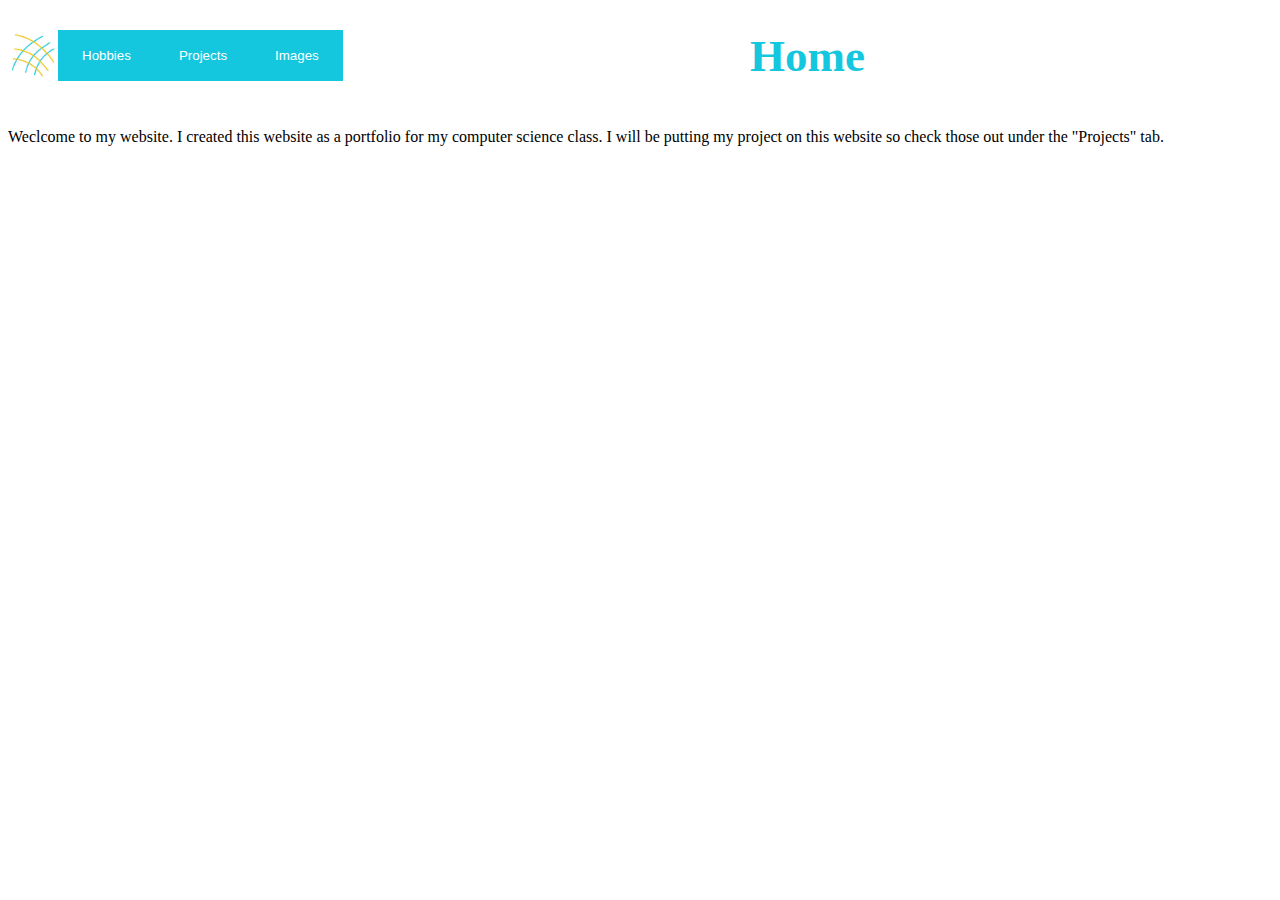
<file: index.html>
<!DOCTYPE html>
              <html>                
                <head>
                  <meta charset="utf-8">
                  <link rel="stylesheet" href="style.css">
                  <title>Home</title>
                </head>
                <body>
                  <div class="btn-group">
                    <a  href="index.html"><img src="FullSizeRender.jpg" alt="Website Logo that Links to Home Page" width="50" length="50" align="left"></a>
                    <a href="Hobbies.html"><button>Hobbies</button></a>
                    <a href="Projects.html"><button>Projects</button></a>
                    <a href="Images.html"><button>Images</button></a>
                    <h1><center>Home</h1>
                  </div>                    
                  <p> Weclcome to my website.
                    I created this website as a portfolio for my computer science class.
                    I will be putting my project on this website so check those out under the "Projects" tab. </p>
                </body>
              </html>
</file>
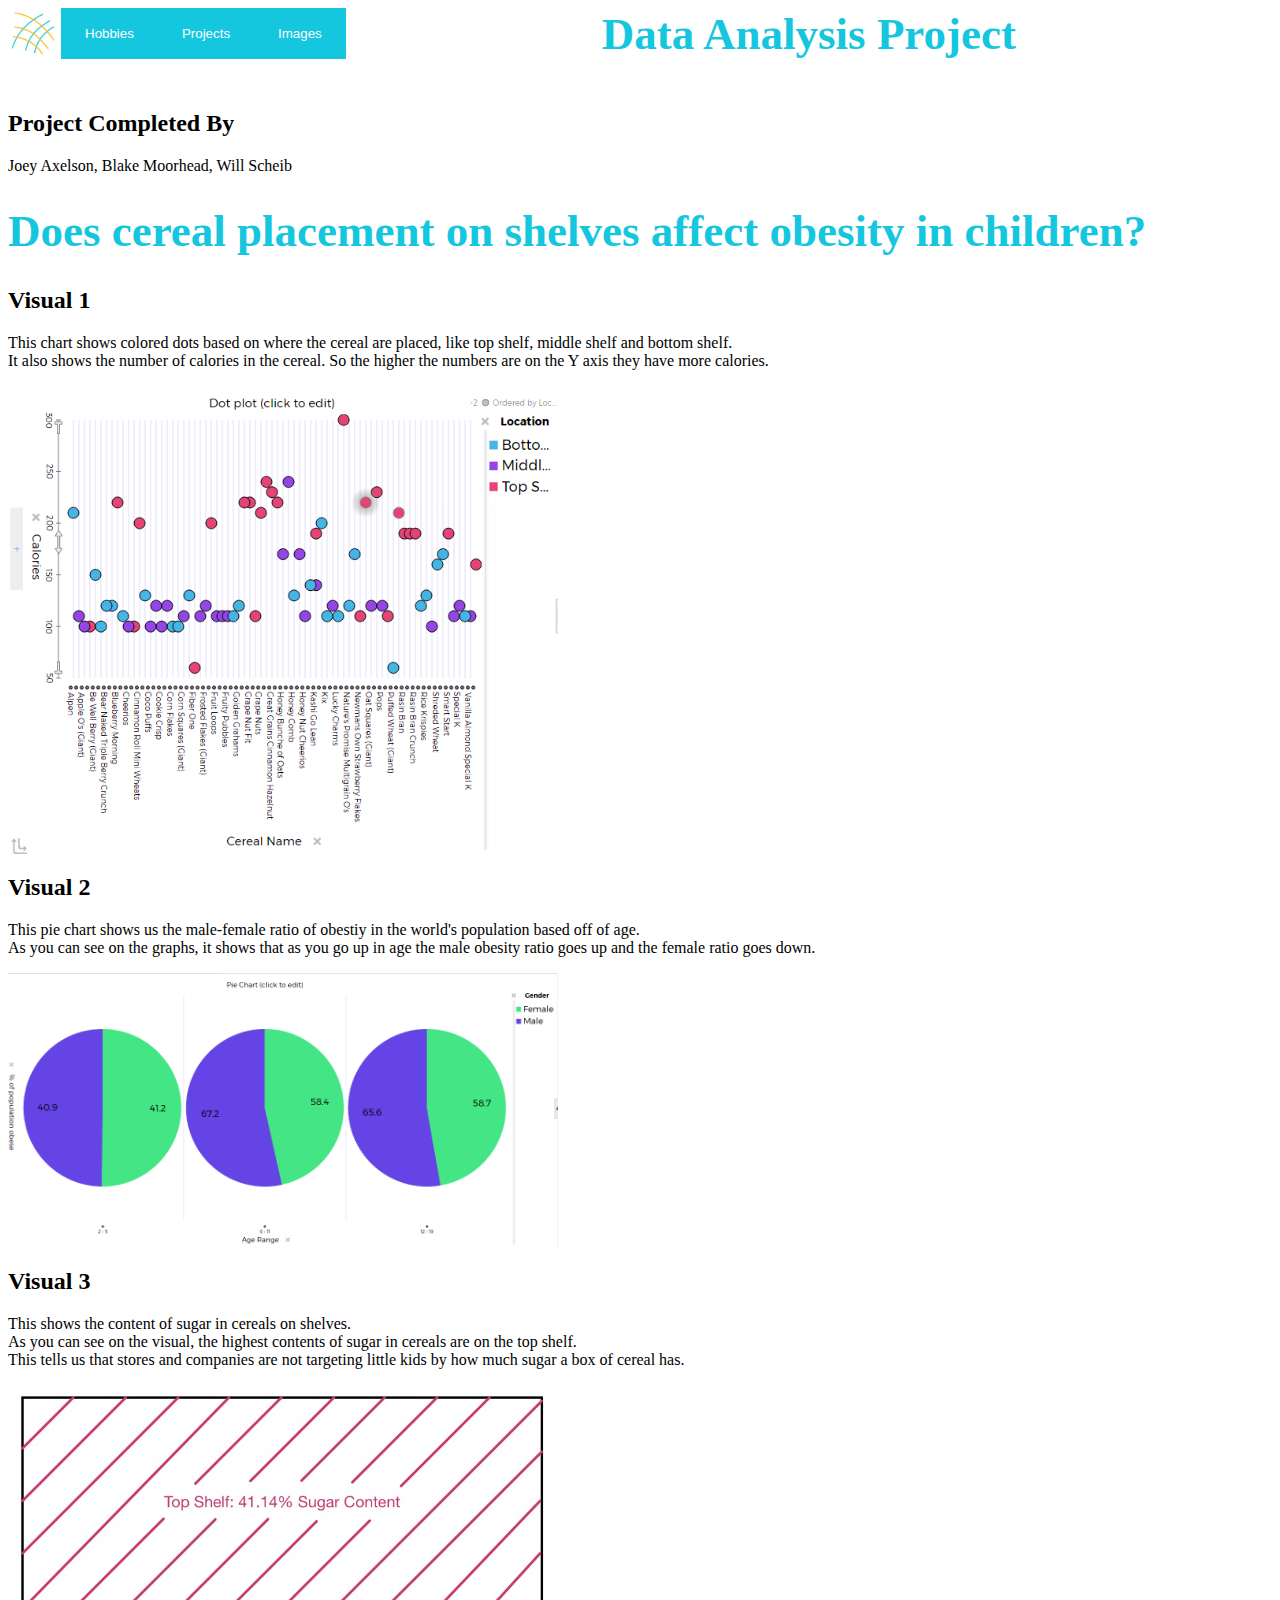
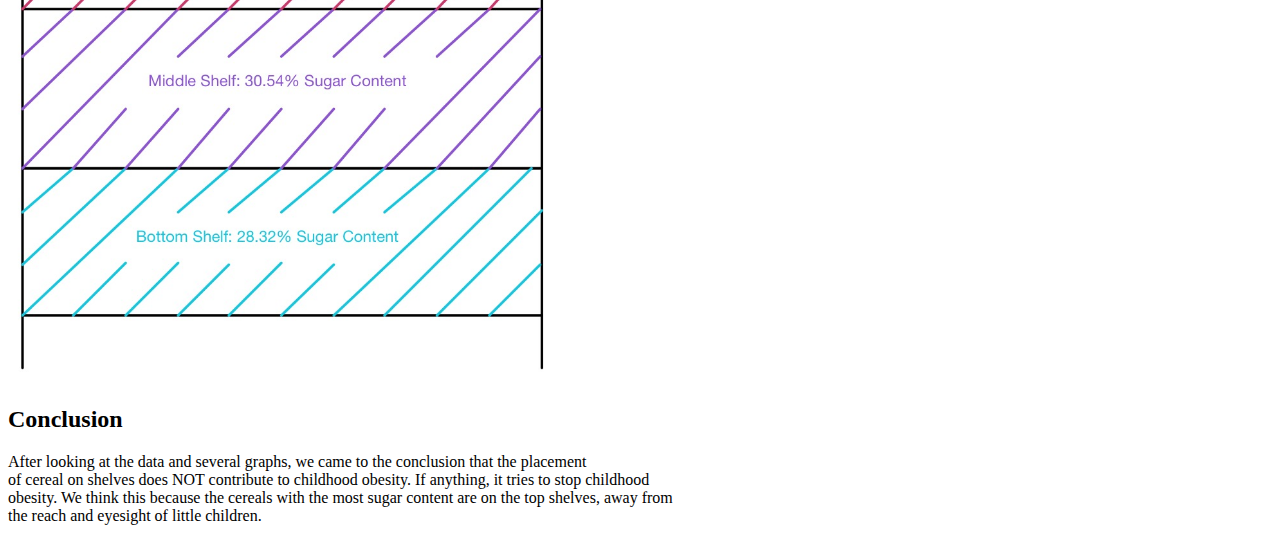
<file: DataResearchProj.html>
<html>

<head>

 <meta charset="utf-8">

 <link rel="stylesheet" href="style.css">

</head>

<body>
 <div class="btn-group">
  <a  href="index.html"><img src="FullSizeRender.jpg" alt="Website Logo that Links to Home Page" width="50" length="50" align="left"></a>
  <a href="Hobbies.html"><button>Hobbies</button></a>
  <a href="Projects.html"><button>Projects</button></a>
  <a href="Images.html"><button>Images</button></a>
  <h1><center>Data Analysis Project</h1>
  </div>                    
 <h2>Project Completed By

 </h2>


 <p>Joey Axelson, Blake Moorhead, Will Scheib


 </p>


 <h1>Does cereal placement on shelves affect obesity in children?</h1>


 <h2>Visual 1</h2>


 <p>This chart shows colored dots based on where the cereal are placed, like top shelf, middle shelf and bottom shelf. <br>


   It also shows the number of calories in the cereal. So the higher the numbers are on the Y axis they have more calories.

 </p>

 <img src="Cereal Placement Dots.PNG" style ="width:550px">


 <h2>Visual 2</h2>


 <p>


   This pie chart shows us the male-female ratio of obestiy in the world's population based off of age.<br>


   As you can see on the graphs, it shows that as you go up in age


   the male obesity ratio goes up and the female ratio goes down.<br>

 </p>

 <img src="Child Obesity Pie Chart.PNG" style="width:550px">


 <h2>Visual 3</h2>


 <p>


    This shows the content of sugar in cereals on shelves. <br>


   As you can see on the visual, the highest contents of sugar in cereals are on the top shelf.<br>


   This tells us that stores and companies are not targeting little kids by how much sugar a box of cereal has.

 </p>

 <img src="CustomGraph.jpg" style="width:550px">


 <h2>Conclusion</h2>


 <p>
   After looking at the data and several graphs, we came to the conclusion that the placement<br>
   of cereal on shelves does NOT contribute to childhood obesity. If anything, it tries to stop childhood<br>
   obesity. We think this because the cereals with the most sugar content are on the top shelves, away from<br>
   the reach and eyesight of little children.<br>
 </p>


 </body>


</html>
</file>
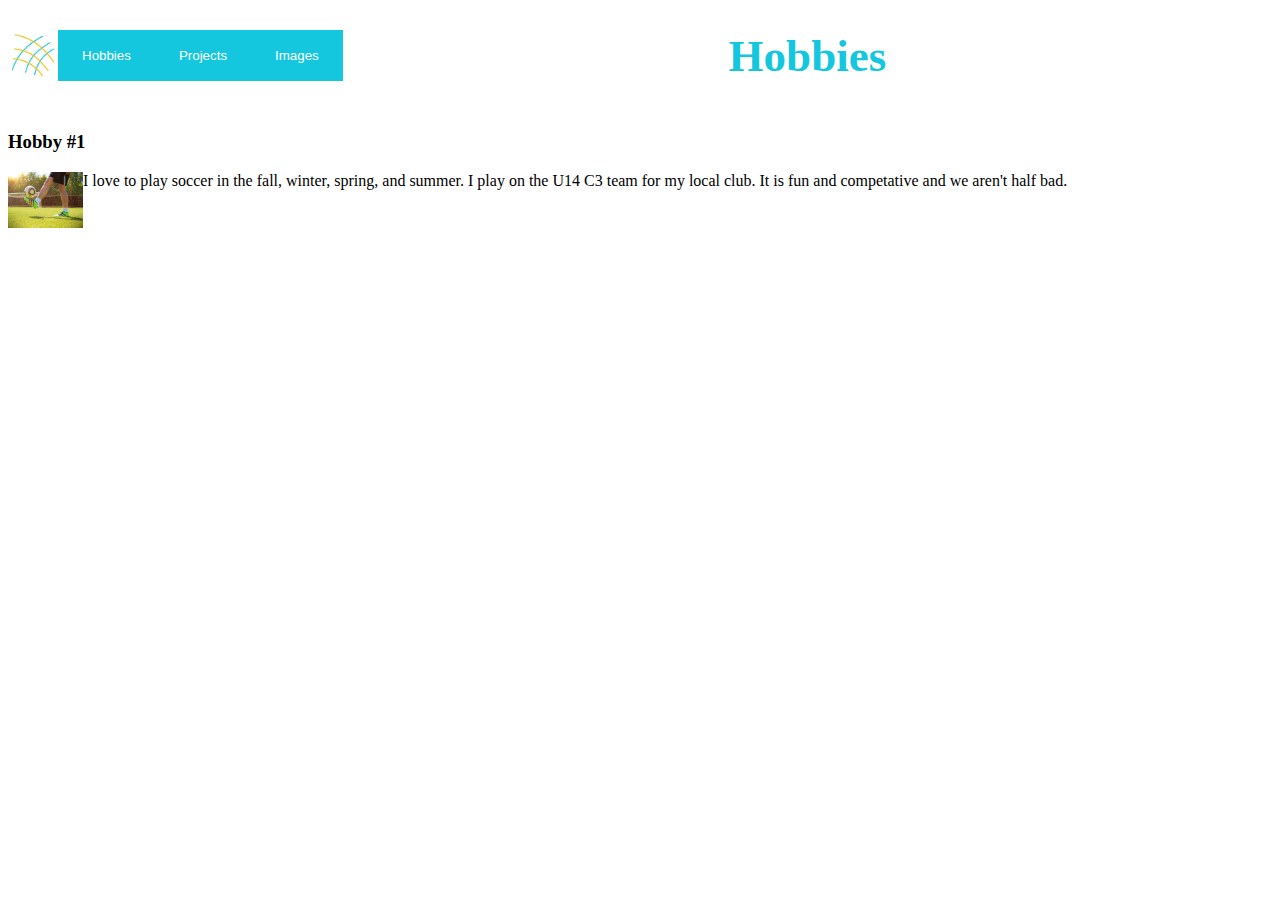
<file: Hobbies.html>
<!DOCTYPE html>
              <html>                
                <head>
                  <meta charset="utf-8">
                  <link rel="stylesheet" href="style.css">
                  <title>Hobbies</title>
                </head>
                <body>
                  <div class="btn-group">
                    <a  href="index.html"><img src="FullSizeRender.jpg" alt="Website Logo that Links to Home Page" width="50" length="50" align="left"></a>
                    <a href="Hobbies.html"><button>Hobbies</button></a>
                    <a href="Projects.html"><button>Projects</button></a>
                    <a href="Images.html"><button>Images</button></a>
                    <h1><center>Hobbies</h1>
                  </div> 
                    <h3>Hobby #1</h3>
                    <img src="Cleats.jpg" alt="Guy Wearing Cleats" width="75" length="75" align="left">
                    <p>I love to play soccer in the fall, winter, spring, and summer.
                      I play on the U14 C3 team for my local club.
                      It is fun and competative and we aren't half bad.</p>
                </body>
              </html>
</file>
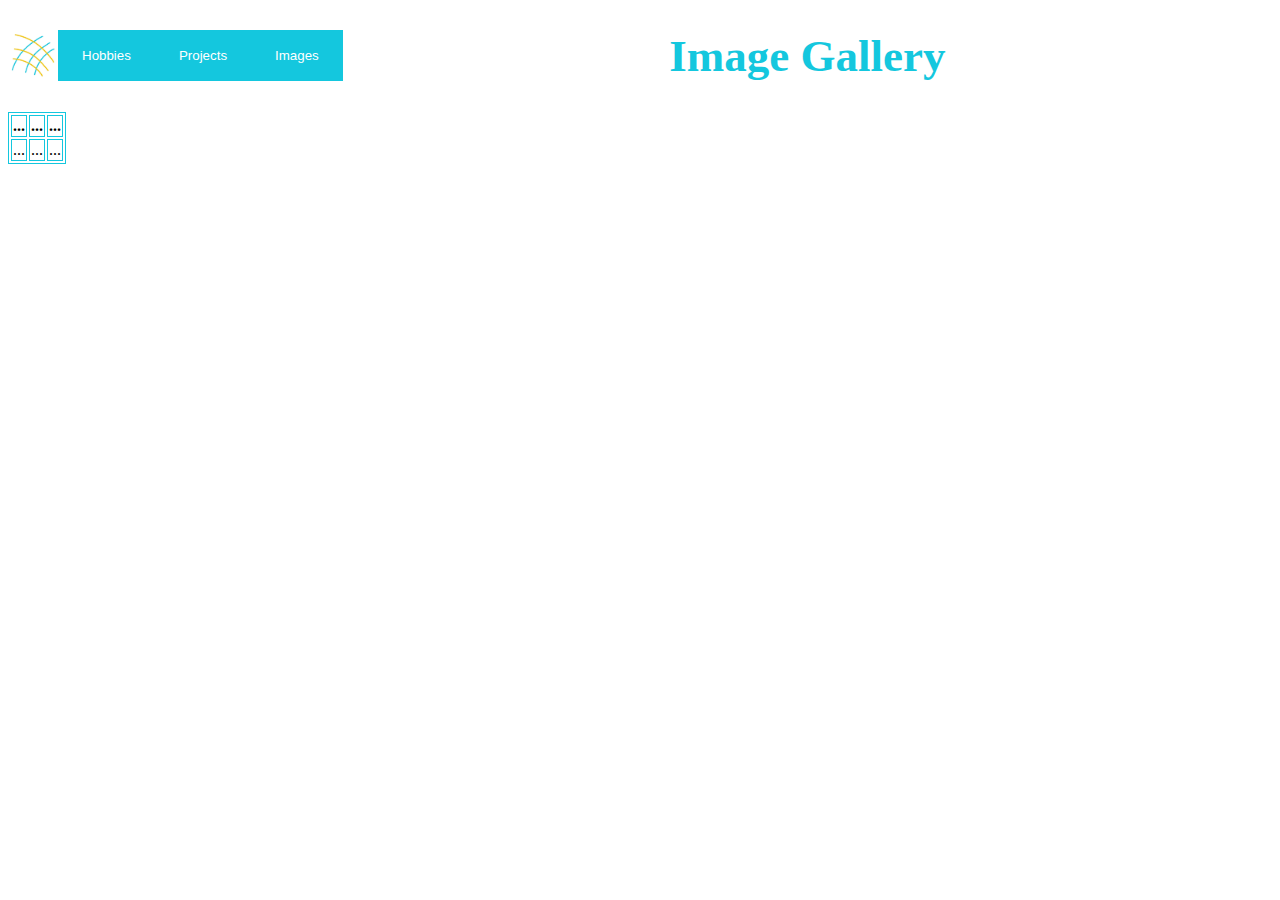
<file: Images.html>
<!DOCTYPE html>
              <html>                
                <head>
                  <meta charset="utf-8">
                  <link rel="stylesheet" href="style.css">
                  <title>Image Gallery</title>
                </head>
                <body>
                  <div class="btn-group">
                    <a  href="index.html"><img src="FullSizeRender.jpg" alt="Website Logo that Links to Home Page" width="50" length="50" align="left"></a>
                    <a href="Hobbies.html"><button>Hobbies</button></a>
                    <a href="Projects.html"><button>Projects</button></a>
                    <a href="Images.html"><button>Images</button></a>
                    <h1><center>Image Gallery</h1>
                  </div> 
                 <table>
  <tr>
    <th>...</th>
    <th>...</th>
    <th>...</th>
  </tr>
  <tr>
    <td>...</td>
    <td>...</td>
    <td>...</td>
  </tr>
</table>
                </body>
              </html>
</file>
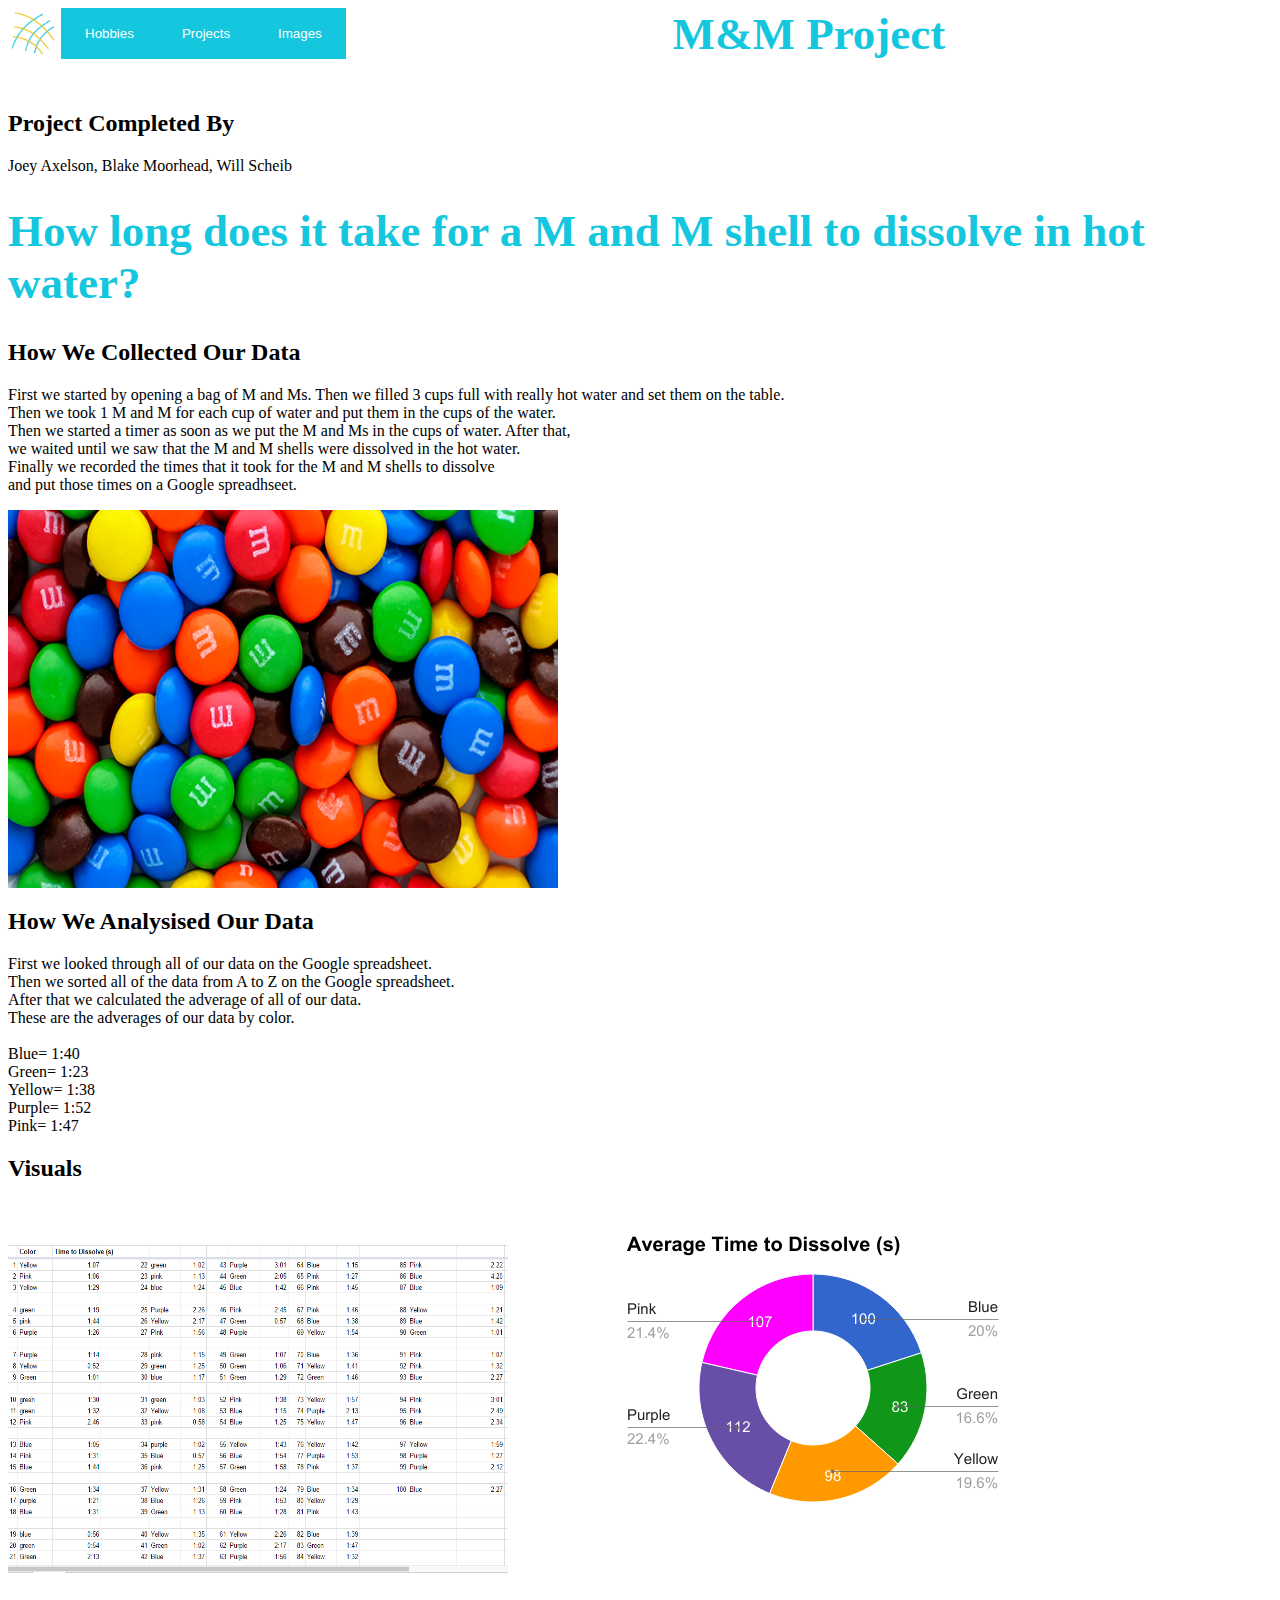
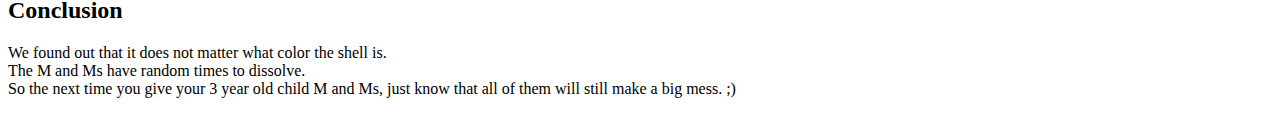
<file: M&MProject.html>
<html>
  
<head>

 <meta charset="utf-8">

 <link rel="stylesheet" href="style.css">

</head>

<body>
  <div class="btn-group">
  <a  href="index.html"><img src="FullSizeRender.jpg" alt="Website Logo that Links to Home Page" width="50" length="50" align="left"></a>
  <a href="Hobbies.html"><button>Hobbies</button></a>
  <a href="Projects.html"><button>Projects</button></a>
  <a href="Images.html"><button>Images</button></a>
  <h1><center>M&M Project</h1>
  </div>                    
 <h2>Project Completed By</h2>

 <p>Joey Axelson, Blake Moorhead, Will Scheib</p>

 <h1>How long does it take for a M and M shell to dissolve in hot water?</h1>
 
 <h2>How We Collected Our Data</h2>

 <p>First we started by opening a bag of M and Ms. Then we filled 3 cups full with really hot water and set them on the table.<br>
   Then we took 1 M and M for each cup of water and put them in the cups of the water. <br>
   Then we started a timer as soon as we put the M and Ms in the cups of water. After that,<br>
   we waited until we saw that the M and M shells were dissolved in the hot water.<br>
   Finally we recorded the times that it took for the M and M shells to dissolve<br>
   and put those times on a Google spreadhseet.<br>
 </p>

 <img src=M&M.png style ="width:550px;height:378px;">

 <h2>How We Analysised Our Data</h2>

 <p>First we looked through all of our data on the Google spreadsheet.<br>
   Then we sorted all of the data from A to Z on the Google spreadsheet.<br>
   After that we calculated the adverage of all of our data.<br>
   These are the adverages of our data by color.<br>
   <br>
   Blue= 1:40<br>
   Green= 1:23<br>
   Yellow= 1:38<br>
   Purple= 1:52<br>
   Pink= 1:47<br>

 </p>

 <h2>Visuals</h2>

 <img src=MandM.jpg style="width:500px;height:328px;">
<img src=M&MGraph.png>
 <h2>Conclusion</h2>

 <p>We found out that it does not matter what color the shell is.<br>
   The M and Ms have random times to dissolve.<br>
   So the next time you give your 3 year old child M and Ms, just know that all of them will still make a big mess. ;)


 </p>

 </body>

</html>
</file>
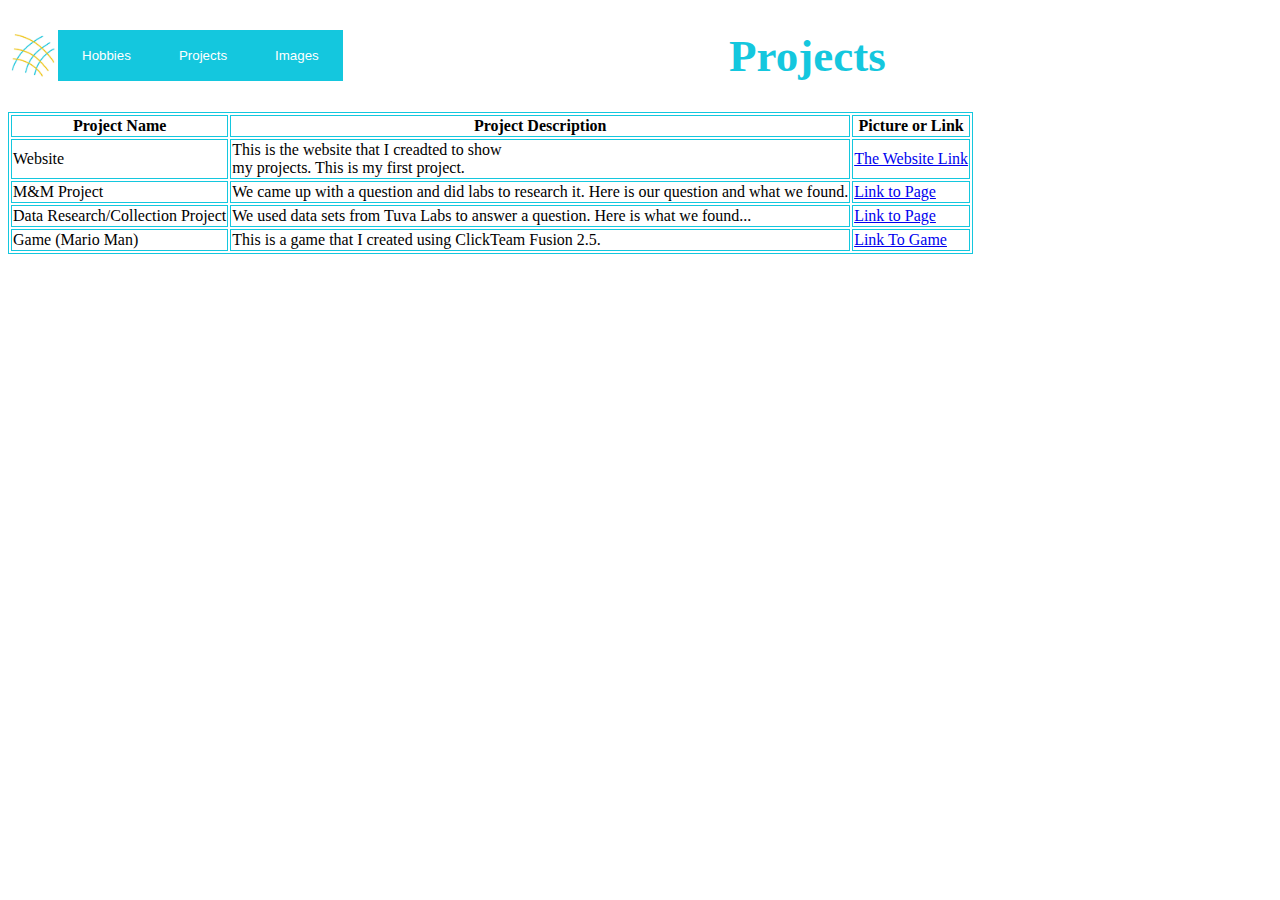
<file: Projects.html>
<!DOCTYPE html>
              <html>                
                <head>
                  <meta charset="utf-8">
                  <link rel="stylesheet" href="style.css">
                  <title>Projects</title>
                </head>
                <body>
                  <div class="btn-group">
                    <a  href="index.html"><img src="FullSizeRender.jpg" alt="Website Logo that Links to Home Page" width="50" length="50" align="left"></a>
                    <a href="Hobbies.html"><button>Hobbies</button></a>
                    <a href="Projects.html"><button>Projects</button></a>
                    <a href="Images.html"><button>Images</button></a>
                    <h1><center>Projects</h1>
                  </div> 
                    <table>
  <tr>
    <th>Project Name</th>
    <th>Project Description</th>
    <th>Picture or Link</th>
  </tr>
  <tr>
    <td>Website</td>
    <td>This is the website that I creadted to show <br>
        my projects. This is my first project.</td>
    <td><a href="https://w-scheib.github.io/CS-Portfolio/">The Website Link</a></td>
  </tr>
  <tr>
    <td>M&M Project</td>
    <td>We came up with a question and did labs to research it. Here is our question and what we found.</td>
    <td><a href="M&MProject.html">Link to Page</a></td>
  </tr>
  <tr>
    <td>Data Research/Collection Project</td>
    <td>We used data sets from Tuva Labs to answer a question. Here is what we found...</td>
    <td><a href="DataResearchProj.html">Link to Page</a></td>
  <tr>
    <td>Game (Mario Man)</td>
    <td>This is a game that I created using ClickTeam Fusion 2.5.</td>
    <td><a href="MarioMan.exe">Link To Game</a></td>
  </tr>
</table>
                </body>
              </html>
</file>
<file: style.css>
imgIf I Use It {
   width: 15%;
   border-radius: 25px;
   border-color: rgb(241, 196, 15);
   float: left;
}

table, th, td {
    border: 1px solid rgb(20, 199, 222);
    border-style: groove;
}

.logo {
   width: 15%;  
}

.btn-group button {
    background-color: rgb(20, 199, 222); /* Green background */
    border: 30px black; /* Green border */
    color: white; /* White text */
    padding: 18px 24px; /* Some padding */
    cursor: pointer; /* Pointer/hand icon */
    float: left; /* Float the buttons side by side */
}

.btn-group button:not(:last-child) {
    border-right: none; /* Prevent double borders */
}

/* Clear floats (clearfix hack) */
.btn-group:after {
    content: "";
    clear: both;
    display: table;
}

/* Add a background color on hover */
.btn-group button:hover {
    background-color: rgb(241, 196, 15);
}

/* unvisited link */
.btn-group  a:link {
    color: white;
    text-decoration:none;
}

/* visited link */
.btn-group  a:visited {
    color: white;
}

/* mouse over link */
.btn-group  a:hover {
    color: white;
}

/* selected link */
.btn-group  a:active {
    color: white;
}

h1 {
  color: rgb(20, 199, 222);
  font-size: 45px;
}
</file>
